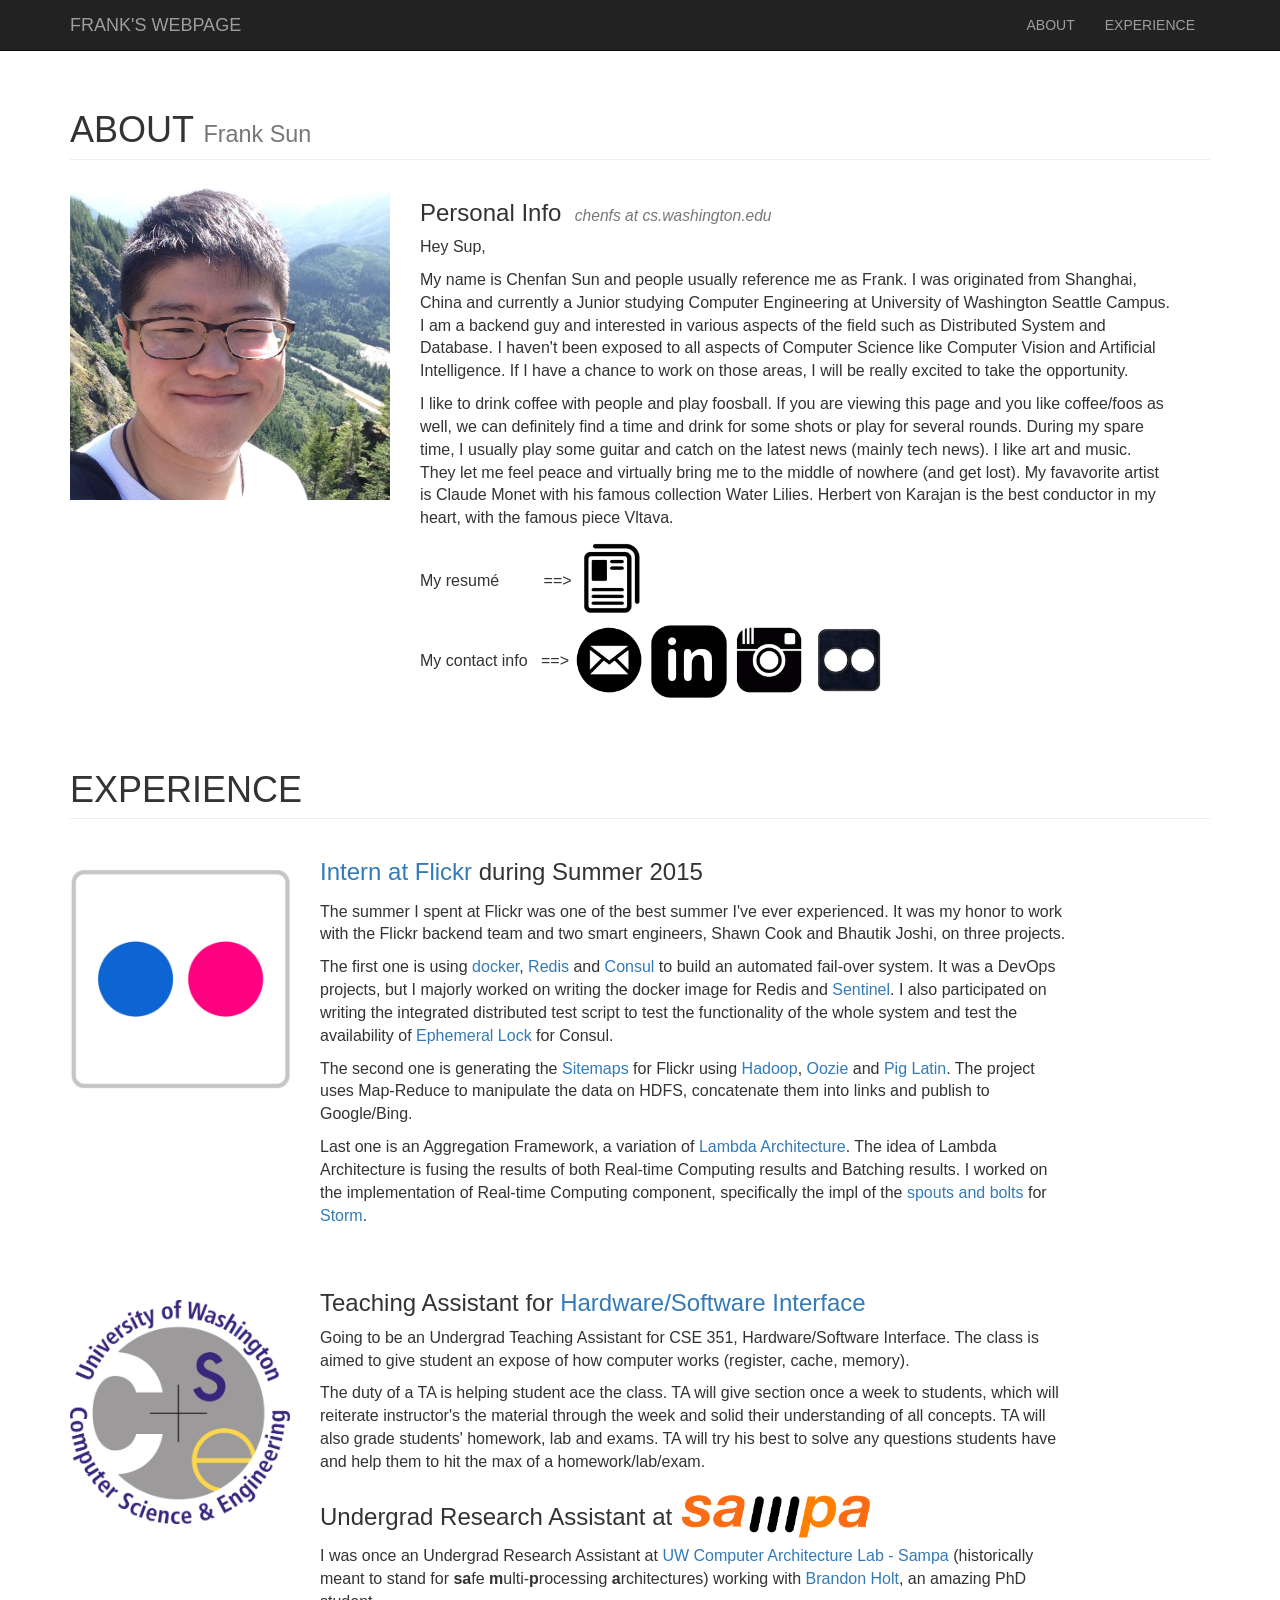
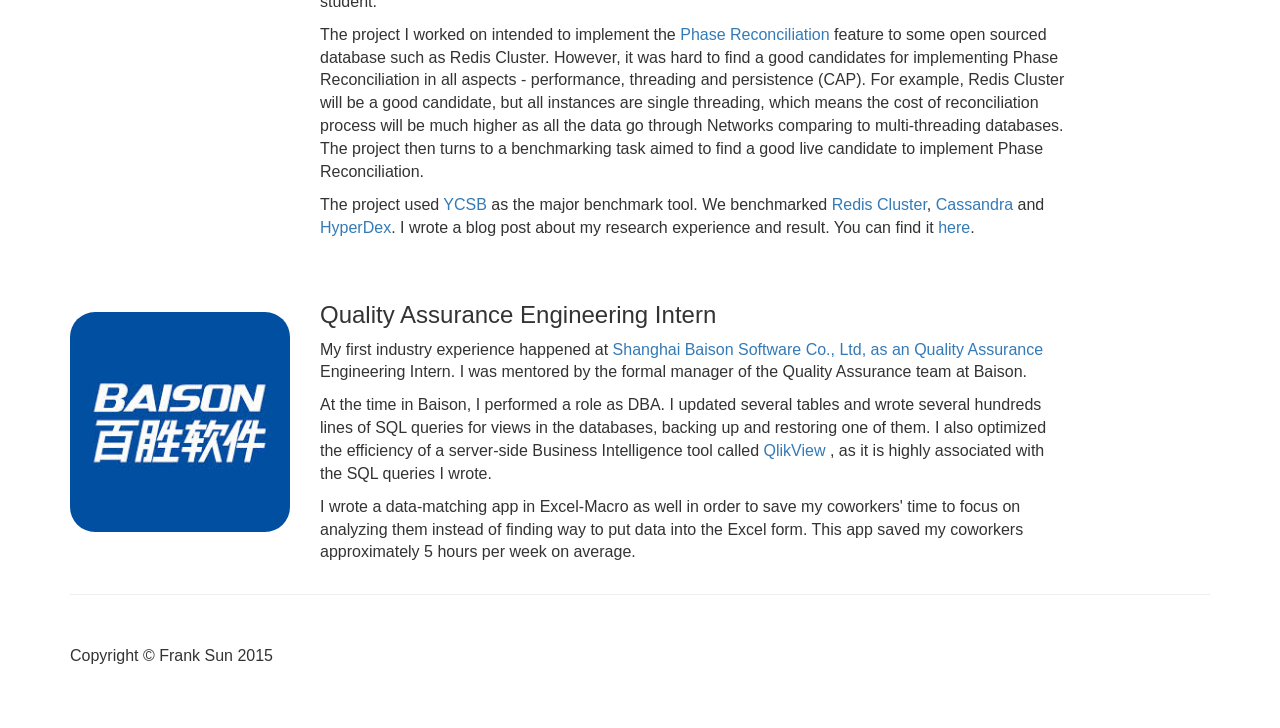
<file: index.html>
<!DOCTYPE html>
<html lang="en">

<head>

    <meta charset="utf-8">
    <meta http-equiv="X-UA-Compatible" content="IE=edge">
    <meta name="viewport" content="width=device-width, initial-scale=1">
    <meta name="description" content="">
    <meta name="author" content="">

    <title>Frank Sun's Personal Website</title>

    <!-- Bootstrap Core CSS -->
    <link href="css/bootstrap.min.css" rel="stylesheet">

    <!-- Custom CSS -->
    <link href="css/portfolio-item.css" rel="stylesheet">

    <link href="css/own-theme.css" rel="stylesheet">

    <!-- HTML5 Shim and Respond.js IE8 support of HTML5 elements and media queries -->
    <!-- WARNING: Respond.js doesn't work if you view the page via file:// -->
    <!--[if lt IE 9]>
        <script src="https://oss.maxcdn.com/libs/html5shiv/3.7.0/html5shiv.js"></script>
        <script src="https://oss.maxcdn.com/libs/respond.js/1.4.2/respond.min.js"></script>
    <![endif]-->
    <script src="js/own-theme.js"></script>

</head>

<body>

    <!-- Navigation -->
    <nav class="navbar navbar-inverse navbar-fixed-top" role="navigation">
        <div class="container">
            <!-- Brand and toggle get grouped for better mobile display -->
            <div class="navbar-header">
                <button type="button" class="navbar-toggle" data-toggle="collapse" data-target="#bs-example-navbar-collapse-1">
                    <span class="sr-only">Toggle navigation</span>
                    <span class="icon-bar"></span>
                    <span class="icon-bar"></span>
                    <span class="icon-bar"></span>
                </button>
                <a class="navbar-brand" href="#">FRANK'S WEBPAGE</a>
            </div>
            <!-- Collect the nav links, forms, and other content for toggling -->
            <div class="collapse navbar-collapse" id="bs-example-navbar-collapse-1">
                <ul class="nav navbar-nav">
                    <li>
                        <a href="#about">ABOUT</a>
                    </li>
                    <li>
                        <a href="#exp">EXPERIENCE</a>
                    </li>
                    <!--<li>-->
                        <!--<a href="#proj">PROJECTS</a>-->
                    <!--</li>-->
                </ul>
            </div>
            <!-- /.navbar-collapse -->
        </div>
        <!-- /.container -->
    </nav>

    <!-- Page Content -->
    <div class="container">

        <!-- Portfolio Item Heading -->
        <div class="row">
            <div class="col-lg-12">
                <h1 class="page-header" id="about">ABOUT
                    <small>Frank Sun</small>
                </h1>
            </div>
        </div>
        <!-- /.row -->

        <!-- Portfolio Item Row -->
        <div class="row">

            <div class="col-md-8" id="profile-pic">
                <img src="public/img/Frank.jpg" class="img-responsive"
                     alt="Selfie taken by Frank himself, he's cool and chill.">
            </div>

            <div class="col-md-8" id="personal-info">
                <h3>Personal Info &nbsp;<small><i>chenfs at cs.washington.edu</i></small></h3>
                <p>Hey Sup,</p>
                <p>My name is Chenfan Sun and people usually reference me as Frank. I was originated from Shanghai,
                China and currently a Junior studying Computer Engineering at University of Washington Seattle Campus.
                I am a backend guy and interested in various aspects of the field such as Distributed System and Database.
                I haven't been exposed to all aspects of Computer Science like Computer Vision and Artificial Intelligence.
                If I have a chance to work on those areas, I will be really excited to take the opportunity. 
                </p>
                <p>I like to drink coffee with people and play foosball. If you are viewing this page and you like coffee/foos
                as well, we can definitely find a time and drink for some shots or play for several rounds. During my spare time, 
                I usually play some guitar and catch on the latest news (mainly tech news). I like art and music. They let me 
                feel peace and virtually bring me to the middle of nowhere (and get lost). My favavorite artist is Claude Monet with 
                his famous collection Water Lilies. Herbert von Karajan is the best conductor in my heart, with the famous piece Vltava. 
                </p>
            </div>
            <div class="col-md-8">
                <p id="resume-pre">My resumé &nbsp;&nbsp;&nbsp;&nbsp;&nbsp;&nbsp;&nbsp;&nbsp;&nbsp;==></p>
                <a href="public/files/resume.pdf">
                    <img src="public/img/contact/resume.png" alt="icon for resume" class="contactInfoImg" id="resume">
                </a>
            </div>
            <div class="col-md-8" id="contact">
                <p id="contact-pre">My contact info&nbsp;&nbsp; ==></p>
                <div class="contact-info">
                    <a href="mailto:chenfs@cs.washington.edu?subject=Know%20You%20From%20Your%20Website!"><img src="public/img/contact/email-logo.png" alt="icon of the email button" class="contactInfoImg"></a>
                </div>
                <!--<div class="contact-info">-->
                    <!--<a href="https://www.facebook.com/ChenfanSun"><img src="public/img/contact/facebook-button.png" alt="icon of the facebook button" class="contactInfoImg"></a>-->
                <!--</div>-->
                <div class="contact-info">
                    <a href="https://www.linkedin.com/in/chenfansun"><img src="public/img/contact/linkedin-logo.png" alt="icon of the linkedin button" class="contactInfoImg"></a>
                </div>
                <div class="contact-info">
                    <a href="https://instagram.com/frank_the_dude_/"><img src="public/img/contact/instagram-logo.gif" alt="icon of the instagram button" class="contactInfoImg"></a>
                </div>
                <div class="contact-info">
                    <a href="https://www.flickr.com/photos/132520533@N07/"><img src="public/img/exp/flickr-icon.png" alt="icon of flickr button" class="contactInfoImg"></a>
                </div>
            </div>
        </div>
        <!-- /.row -->

        <div class="row">
            <div class="col-lg-12">
                <h1 class="page-header" id="exp">EXPERIENCE</h1>
            </div>
        </div>

        <div class="row">
            <div class="col-md-8" id="flickr">
                <img src="public/img/exp/flickr.png" class="img-responsive" alt="flickr">
            </div>


            <div class="col-md-8">
                <div id="flickr-header">
                    <h3 id="flickr-exp"><a href="http://www.flickr.com/about">Intern at Flickr</a> during Summer 2015</h3>
                </div>
                <p>
                    The summer I spent at Flickr was one of the best summer I've ever experienced. It was my honor to
                    work with the Flickr backend team and two smart engineers, Shawn Cook and Bhautik Joshi, on three projects.
                </p>
                <p>
                    The first one is using
                    <a href="https://www.docker.com/">docker</a>,
                    <a href="http://redis.io/">Redis</a> and
                    <a href="https://www.consul.io/">Consul</a> to build an automated fail-over system. It was a DevOps
                    projects, but I majorly worked on writing the docker image for Redis and
                    <a href="http://redis.io/topics/sentinel">Sentinel</a>. I also participated on writing the integrated
                        distributed test script to
                        test the functionality of the whole system and test the availability of
                        <a href="https://github.com/oysterbooks/python-consul-lock">Ephemeral Lock</a> for Consul.
                </p>
                <p>
                    The second one is generating the
                    <a href="https://support.google.com/webmasters/answer/156184?hl=en">Sitemaps</a> for Flickr using
                    <a href="https://hadoop.apache.org/">Hadoop</a>, <a href="http://oozie.apache.org/">Oozie</a>
                    and <a href="http://pig.apache.org/">Pig Latin</a>. The project uses Map-Reduce to manipulate
                    the data on HDFS, concatenate them into links and publish to Google/Bing.
                </p>
                <p>
                    Last one is an Aggregation Framework, a variation of
                    <a href="https://github.com/yahoo/simplified-lambda">Lambda Architecture</a>.
                    The idea of Lambda Architecture is fusing the results of both Real-time Computing results and
                    Batching results. I worked on the implementation of Real-time Computing component, specifically the
                    impl of the <a href="https://storm.apache.org/about/simple-api.html">spouts and bolts</a>
                    for <a href="https://storm.apache.org/">Storm</a>.
                </p>
            </div>
        </div>

        <div class="row"><p>&nbsp;</p></div>

        <div class="row">
            <div class="col-md-8" id="cse">
                <img src="public/img/exp/uwcse.png" class="img-responsive" alt="uw cse">
            </div>
            <div class="col-md-8">
                <div id="ta-header">
                    <h3 id="ta-exp">Teaching Assistant for
                        <a href="https://courses.cs.washington.edu/courses/cse351/">Hardware/Software Interface</a>
                    </h3>
                </div>
                <p>
                    Going to be an Undergrad Teaching Assistant for CSE 351, Hardware/Software Interface. The class
                    is aimed to give student an expose of how computer works (register, cache, memory).
                </p>
                <p>
                    The duty of a TA is helping student ace the class. TA will give section once a week to students,
                    which will reiterate instructor's the material through the week and solid their understanding of
                    all concepts. TA will also grade students' homework, lab and exams. TA will try his best to
                    solve any questions students have and help them to hit the max of a homework/lab/exam.
                </p>
            </div>
            <div class="col-md-8">
                <div id="sampa-header">
                    <h3 id="sampa-exp">Undergrad Research Assistant at</h3>
                    <img src="public/img/exp/sampa.png" class="img-responsive" id="sampa" alt="uw sampa">
                </div>
                <p>
                    I was once an Undergrad Research Assistant at
                        <a href="http://sampa.cs.washington.edu/">UW Computer Architecture Lab - Sampa</a>
                    (historically meant to stand for <b>sa</b>fe <b>m</b>ulti-<b>p</b>rocessing <b>a</b>rchitectures)
                    working with <a href="http://homes.cs.washington.edu/~bholt/">Brandon Holt</a>, an amazing PhD student.
                </p>
                <p>
                    The project I worked on intended to implement the
                    <a href="https://www.usenix.org/conference/osdi14/technical-sessions/presentation/narula">Phase Reconciliation</a>
                    feature to some open sourced database such as Redis Cluster. However, it was hard to find a good candidates
                    for implementing Phase Reconciliation in all aspects - performance, threading and persistence (CAP).
                    For example, Redis Cluster will be a good candidate, but all instances are single threading, which means the cost
                    of reconciliation process will be much higher as all the data go through Networks comparing to multi-threading databases.
                    The project then turns to a benchmarking task aimed to find a good live candidate to implement Phase Reconciliation.
                </p>
                <p>
                    The project used
                    <a href="https://github.com/brianfrankcooper/YCSB">YCSB</a>
                    as the major benchmark tool. We benchmarked
                    <a href="http://redis.io/topics/cluster-spec">Redis Cluster</a>,
                    <a href="http://cassandra.apache.org/">Cassandra</a> and
                    <a href="http://hyperdex.org/">HyperDex</a>.
                    I wrote a blog post about my research experience and result. You can find it
                    <a href="http://dmfcfpr.blogspot.com/">here</a>.
                </p>
            </div>
        </div>

        <div class="row"><p>&nbsp;</p></div>

        <div class="row">
            <div class="col-md-8" id="baison">
                <img src="public/img/exp/baison.jpeg" class="img-responsive" alt="shanghai baison" id="baison-img">
            </div>
            <div class="col-md-8">
                <div id="baison-header">
                    <h3 id="baison-exp">
                        Quality Assurance Engineering Intern
                    </h3>
                </div>
                <p>
                    My first industry experience happened at
                    <a href="http://www.baison.com.cn/">
                        Shanghai Baison Software Co., Ltd, as an Quality Assurance
                    </a>
                    Engineering Intern. I was mentored by the formal manager of the Quality Assurance team at Baison.
                </p>
                <p>
                    At the time in Baison, I performed a role as DBA. I updated several tables and wrote several
                    hundreds lines of SQL queries for views in the databases,
                    backing up and restoring one of them. I also
                    optimized the efficiency of a server-side Business Intelligence tool called
                    <a href="http://www.qlik.com/us/explore/products/qlikview">QlikView</a>
                    , as it is
                    highly associated with the SQL queries I wrote.
                </p>
                <p>
                    I wrote a data-matching app in Excel-Macro as well in order to save my coworkers' time to focus on
                    analyzing them instead of finding way to put data into the Excel form. This app saved my coworkers
                    approximately 5 hours per week on average.
                </p>
            </div>
        </div>



        <!--&lt;!&ndash; Related Projects Row &ndash;&gt;-->
        <!--<div class="row">-->
            <!--<div class="col-lg-12">-->
                <!--<h1 class="page-header" id="proj">PROJECTS</h1>-->
            <!--</div>-->
        <!--</div>-->

        <!--<div class="row">-->
            <!--<div class="col-md-8" id="germa">-->
                <!--<img src="public/img/projects/GermaCodia.png" alt="GermaCodia" class="img-responsive">-->
            <!--</div>-->

            <!--<div class="col-md-8">-->
                <!--<h3><a href="https://github.com/franksun007/DubHacks">GermaCodia</a></h3>-->
                <!--<p>-->
                    <!--Product from DubHacks (Pacific Northwest Collegiate Hackathon). -->
                <!--</p>-->
            <!--</div>-->
        <!--</div>-->
        <!-- /.row -->

        <hr>

        <!-- Footer -->
        <footer>
            <div class="row">
                <div class="col-lg-12">
                    <p>Copyright &copy; Frank Sun 2015</p>
                </div>
            </div>
            <!-- /.row -->
        </footer>

    </div>
    <!-- /.container -->

    <!-- jQuery -->
    <script src="js/jquery.js"></script>

    <!-- Bootstrap Core JavaScript -->
    <script src="js/bootstrap.min.js"></script>

</body>

</html>
</file>
<file: css/own-theme.css>
#profile-pic {
    width: 350px;
    height: 550px;
}

#bs-example-navbar-collapse-1 {
    float: right;
}

#flickr, #cse, #germa, #baison {
    width: 250px;
    height: 250px;
    margin-top: 30px;
}

#baison-img {
    border-radius: 25px;
}

#flickr-icon {
    width: 40px;
    height: 40px;
}

#sampa-header, #contact-info, #personal-info {
    display: inline;
}

#flickr-exp, #flickr-icon, #sampa-exp, #sampa, #contact, #personal-info, .contactInfoImg, #resume, #resume-pre, #contact-pre{
    float: left;
}

#sampa {
    width: 25%;
    height: 25%;
    margin-left: 10px;
    margin-top: 10px;
}

#flickr-header, #sampa-header, #baison-header {
    clear: both;
    display: inline-block;
}

#flickr-icon {
    margin-top: 15px;
}

.contactInfoImg {
    border-style: solid;
    width: 80px;
    height: 80px;
}

p {
    font-size: 12pt;
}

.contactInfoImg:hover {
    opacity: 0.4;
    opacity: 0.4;
}

#resume-pre, #contact-pre {
    margin-top: 30px;
}
</file>
<file: css/portfolio-item.css>
/*!
 * Start Bootstrap - Portfolio Item HTML Template (http://startbootstrap.com)
 * Code licensed under the Apache License v2.0.
 * For details, see http://www.apache.org/licenses/LICENSE-2.0.
 */

body {
    padding-top: 70px; /* Required padding for .navbar-fixed-top. Remove if using .navbar-static-top. Change if height of navigation changes. */
}

.portfolio-item {
    margin-bottom: 25px;
}

footer {
    margin: 50px 0;
}
</file>
